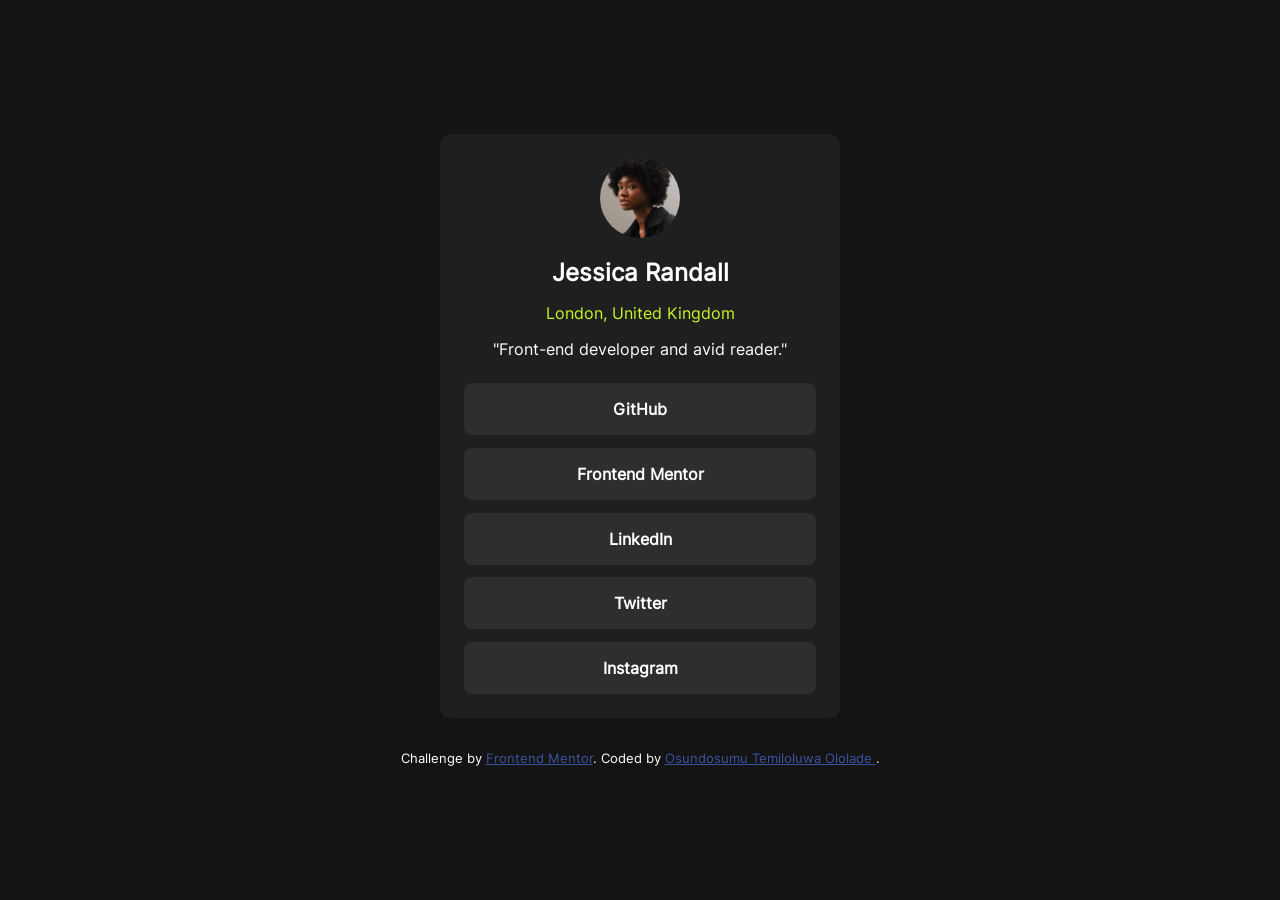
<file: Html and Css/Social links profile/index.html>
<!doctype html>
<html lang="en">
  <!-- ============= HEAD SECTION ============= -->
  <head>
    <meta charset="UTF-8" />
    <meta name="viewport" content="width=device-width, initial-scale=1.0" />
    <link rel="stylesheet" href="style.css" />
    <link
      rel="icon"
      type="image/png"
      sizes="32x32"
      href="./assets/images/favicon-32x32.png"
    />

    <title>Frontend Mentor | Social links profile</title>
  </head>

  <body>
    <!-- ============= PROFILE CARD CONTAINER ============= -->
    <div class="container">
      <img
        src="./assets/images/avatar-jessica.jpeg"
        alt="Jessica Profile-image"
      />
      <h1 class="name">Jessica Randall</h1>
      <p class="location">London, United Kingdom</p>
      <p class="bio">"Front-end developer and avid reader."</p>

      <!-- ============= SOCIAL LINKS ============= -->
      <ul>
        <li>
          <a href="https://github.com/DasmineNory" target="_blank">GitHub</a>
        </li>
        <li><a href="#">Frontend Mentor</a></li>
        <li>
          <a
            href="https://www.linkedin.com/in/temiloluwa-osundosumu-5560b524a/"
            target="_blank"
            >LinkedIn</a
          >
        </li>
        <li><a href="#">Twitter</a></li>
        <li><a href="#">Instagram</a></li>
      </ul>
    </div>

    <!-- ============= FOOTER ============= -->
    <div class="attribution">
      Challenge by
      <a href="https://www.frontendmentor.io?ref=challenge" target="_blank"
        >Frontend Mentor</a
      >. Coded by <a href="#">Osundosumu Temiloluwa Ololade </a>.
    </div>
  </body>
</html>
</file>
<file: Html and Css/Social links profile/style.css>
/* ============= FONT IMPORTS ============= */
@font-face {
  font-family: "Inter";
  src: url("./assets/fonts/static/Inter-Regular.ttf") format("truetype");
  font-weight: 400;
  font-style: normal;
}

/* ============= GLOBAL RESET ============= */
* {
  padding: 0;
  margin: 0;
  box-sizing: border-box;
  font-family: Inter;
}

/* ============= BODY & LAYOUT ============= */
body {
  background-color: hsl(0, 0%, 8%);
  display: flex;
  align-items: center;
  justify-content: center;
  min-height: 100vh;
  flex-direction: column;
  padding: 1.5rem;
}

ul {
  list-style-type: none;
}

/* ============= PROFILE CARD CONTAINER ============= */
.container {
  background-color: hsl(0, 0%, 12%);
  max-width: 400px;
  width: 100%;
  padding: 24px;
  border-radius: 10px;
}

/* ============= PROFILE IMAGE ============= */
.container img {
  width: 80px;
  height: 80px;
  border-radius: 50%;
  display: block;
  margin-inline: auto;
  margin-bottom: 1.25rem;
}

/* ============= PROFILE INFO ============= */
.container .name {
  font-size: 1.5rem;
  color: #fff;
  text-align: center;
}

.container .location {
  color: hsl(75, 94%, 57%);
  text-align: center;
  font-size: 1rem;
  margin: 0.5rem 1rem 1rem;
  margin-top: 1rem;
}

.container .bio {
  color: #fff;
  margin-top: 1rem;
  text-align: center;
}

/* ============= SOCIAL LINKS ============= */
.container ul {
  display: grid;
  gap: 0.8rem;
  margin-top: 1.5rem;
}

.container ul li a {
  background-color: hsl(0, 0%, 18%);
  color: #fff;
  font-size: 1rem;
  font-weight: bold;
  width: 100%;
  padding: 1rem;
  border-radius: 0.5rem;
  cursor: pointer;
  transition: all 0.15s ease-in-out;
  display: block;
  text-decoration: none;
  text-align: center;
}

.container ul li a:hover,
.container ul li a:focus-visible {
  background-color: hsl(75, 94%, 57%);
  color: hsl(0, 0%, 8%);
  outline: none;
}

/* ============= FOOTER ============= */
.attribution {
  font-size: 13px;
  color: #fff;
  text-align: center;
  margin-top: 2rem;
}
.attribution a {
  color: hsl(228, 45%, 44%);
}
</file>
